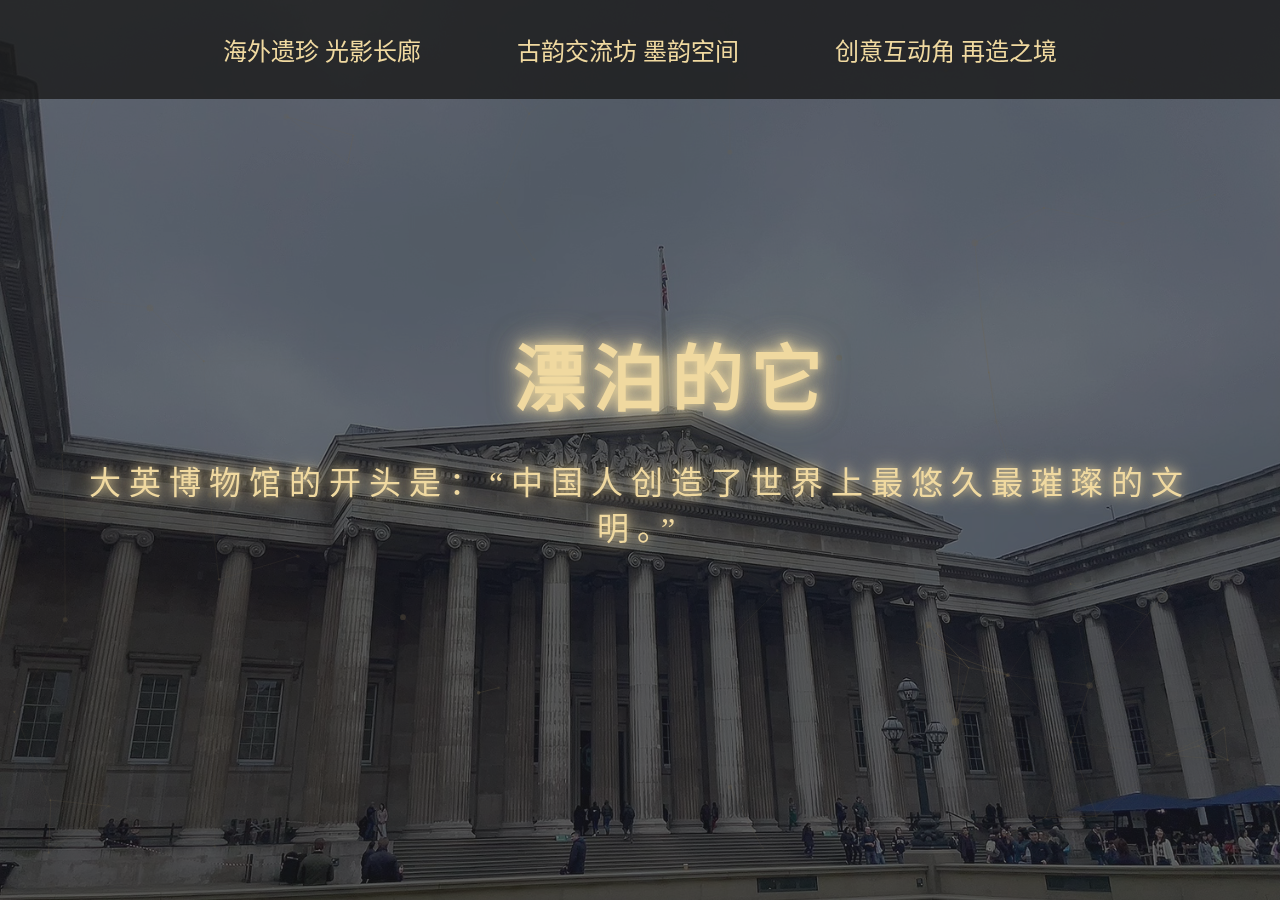
<file: index.html>
<!DOCTYPE html>
<html lang="zh-CN">
<head>
    <meta charset="UTF-8">
    <meta name="viewport" content="width=device-width, initial-scale=1.0">
    <title>漂泊的它 - 大英博物馆的开头是：“中国人创造了世界上最悠久最璀璨的文明。”</title>
    <link rel="stylesheet" href="css/style.css">
    <link href="https://fonts.googleapis.com/css2?family=Cinzel+Decorative&display=swap" rel="stylesheet">
</head>
<body>
    <div class="main-container">
        <!-- 首屏视效 -->
        <div class="hero-section" id="particles-js">
            <div class="title-container">
                <h1 class="main-title">漂泊的它</h1>
                <p class="subtitle">大英博物馆的开头是：“中国人创造了世界上最悠久最璀璨的文明。”</p>
            </div>
            
            <!-- 导航文物容器 -->
            <div class="nav-artifacts">
                <a href="overseas.html" class="artifact bronze" data-type="bronze">
                    <div class="artifact-inner">
                        <span class="artifact-label">海外遗珍</span>
                        <span class="artifact-sub">光影长廊</span>
                    </div>
                </a>
                <a href="forum.html" class="artifact porcelain" data-type="porcelain">
                    <div class="artifact-inner">
                        <span class="artifact-label">古韵交流坊</span>
                        <span class="artifact-sub">墨韵空间</span>
                    </div>
                </a>
                <a href="creative.html" class="artifact scroll" data-type="scroll">
                    <div class="artifact-inner">
                        <span class="artifact-label">创意互动角</span>
                        <span class="artifact-sub">再造之境</span>
                    </div>
                </a>
            </div>
        </div>
    </div>

    <script src="js/particles.min.js"></script>
    <script src="js/main.js"></script>
</body>
</html>
</file>
<file: css/style.css>
/* 全局样式 */
:root {
    --primary-color: #1A1A1A;
    --secondary-color: #E5C687;
    --text-color: #E5C687;
    --bronze-color: #639A6A;
    --porcelain-color: #3E6276;
    --scroll-color: #DF9E65;
    --highlight-color: #F8F3E6;
}

body {
    margin: 0;
    padding: 0;
    font-family: "Source Han Serif CN", "思源宋体", serif;
    background-color: var(--primary-color);
    color: #F0D9A0;
    overflow-x: hidden;
}

.main-container {
    width: 100vw;
    height: 100vh;
}

/* 首屏样式 */
.hero-section {
    position: relative;
    width: 100%;
    height: 100vh;
    display: flex;
    flex-direction: column;
    justify-content: center;
    align-items: center;
    background-image: url('../images/british-museum.png');
    background-size: cover;
    background-position: center;
    background-repeat: no-repeat;
    background-blend-mode: overlay;
    overflow: hidden;
    z-index: 1;
}
.hero-section::before {
    content: '';
    position: absolute;
    top: 0;
    left: 0;
    width: 100%;
    height: 100%;
    background-color: rgba(26, 26, 26, 0.6);
    z-index: 2;
}
.title-container {
    text-align: center;
    z-index: 1000;
    position: absolute;
    top: 50%;
    left: 50%;
    transform: translate(-50%, -50%);
    padding: 1rem;
    width: 90%;
    pointer-events: none;
    animation: none !important;
    opacity: 1 !important;
    transition: none !important;
}

.main-title {
    font-family: "HYShangWeiShouShu", "汉仪尚巍手书", cursive;
    font-size: 4.5rem;
    color: #F0D9A0;  /* 更亮的金色 */
    margin: 0;
    text-shadow: 
    0 0 10px rgba(240, 217, 160, 0.9),
    0 0 20px rgba(240, 217, 160, 0.7),
    0 0 30px rgba(240, 217, 160, 0.5),
    0 0 40px rgba(240, 217, 160, 0.3);
    letter-spacing: 0.1em;
    z-index: 1000;
    position: relative;
    padding: 0.5rem 2rem;
    display: block;
    width: 100%;
    text-align: center;
}

.subtitle {
    font-size: 2rem;
    letter-spacing: 0.5rem;
    color: #F0D9A0;  /* 与主标题相同的金色 */
    text-shadow: 
        0 0 10px rgba(240, 217, 160, 0.9),
        0 0 20px rgba(240, 217, 160, 0.7);
    opacity: 1;
    font-weight: 400;
    z-index: 100;
    position: relative;
    margin-top: 1rem;
    padding: 0.5rem 1rem;
    border-radius: 5px;
}


/* 导航栏样式 */
.nav-artifacts {
    display: flex;
    justify-content: center;
    gap: 2rem;
    z-index: 1000;
    padding: 1rem 0;
    position: fixed;
    top: 0;
    left: 50%;
    transform: translateX(-50%);
    width: 100%;
    background: rgba(26, 26, 26, 0.8);
    transition: opacity 0.3s ease;
    opacity: 0;
}

body:hover .nav-artifacts {
    opacity: 1;
}

.artifact,
.artifact:hover,
.artifact:active,
.artifact:focus,
.artifact:visited,
.artifact-inner,
.artifact-inner:hover,
.artifact-inner:active,
.artifact-inner:focus,
.artifact-inner:visited {
    font-family: "HYShangWeiShouShu", "汉仪尚巍手书", cursive;
    font-size: 1.5rem;
    color: #F0D9A0 !important;
    text-decoration: none !important;
    border-bottom: none !important;
    box-shadow: none !important;
    outline: none !important;
    transition: all 0.3s ease;
    padding: 0.5rem 1rem;
}

.artifact::after,
.artifact::before,
.artifact-inner::after,
.artifact-inner::before {
    content: none !important;
    display: none !important;
}

.nav-link:hover,
.artifact-inner:hover {
    color: #F0D9A0 !important;
    text-shadow: 0 0 10px rgba(240, 217, 160, 0.5);
}

@media (max-height: 800px) {
    .title-container {
        width: 95%;
    }
    .main-title {
        font-size: 3.5rem;
    }
    .subtitle {
        font-size: 1.5rem;
        color: #F0D9A0;
    }
    .nav-artifacts {
        gap: 1rem;
    }
    .nav-link {
        font-size: 1.2rem;
    }
}


/* 动画 */
@keyframes fadeIn {
    from { opacity: 0; }
    to { opacity: 1; }
}

/* 文物详情页统一样式 */
.artifact-detail-container {
    max-width: 1200px;
    margin: 2rem auto;
    padding: 2rem;
    background-color: rgba(26, 26, 26, 0.7);
    border: 1px solid var(--secondary-color);
    border-radius: 10px;
}

.artifact-title {
    font-family: "HYShangWeiShouShu", "汉仪尚巍手书", cursive;
    font-size: 3rem;
    color: var(--secondary-color);
    text-align: center;
    margin-bottom: 2rem;
    text-shadow: 0 0 10px rgba(229, 198, 135, 0.5);
}

.artifact-content {
    display: flex;
    flex-wrap: wrap;
    gap: 2rem;
    justify-content: center;
}

.artifact-image {
    flex: 1;
    min-width: 300px;
    max-width: 500px;
    height: 400px;
    background-color: rgba(229, 198, 135, 0.1);
    border: 1px solid var(--secondary-color);
    display: flex;
    align-items: center;
    justify-content: center;
    overflow: hidden;
}

.artifact-image img {
    max-width: 100%;
    max-height: 100%;
    object-fit: contain;
}

.artifact-description {
    flex: 1;
    min-width: 300px;
    max-width: 600px;
    color: var(--highlight-color);
    line-height: 1.8;
    font-size: 1.1rem;
}

.back-button {
    display: inline-block;
    margin-top: 2rem;
    padding: 0.5rem 1.5rem;
    background-color: rgba(229, 198, 135, 0.2);
    color: var(--secondary-color);
    border: 1px solid var(--secondary-color);
    border-radius: 5px;
    text-decoration: none;
    transition: all 0.3s ease;
}

.back-button:hover {
    background-color: rgba(229, 198, 135, 0.4);
    transform: translateY(-2px);
}

/* 彩蛋特效 */
.inscription-effect {
    position: fixed;
    top: 0;
    left: 0;
    width: 100%;
    height: 100%;
    display: flex;
    justify-content: center;
    align-items: center;
    font-family: "HYShangWeiShouShu", "汉仪尚巍手书", cursive;
    font-size: 8rem;
    color: var(--secondary-color);
    background-color: rgba(10, 10, 10, 0.9);
    z-index: 100;
    animation: flashIn 0.3s ease-out;
}

@keyframes flashIn {
    0% { opacity: 0; transform: scale(0.5); }
    50% { opacity: 1; transform: scale(1.1); }
    100% { transform: scale(1); }
}
@keyframes glow {
    0% { text-shadow: 0 0 10px rgba(229, 198, 135, 0.8); }
    50% { text-shadow: 0 0 20px rgba(229, 198, 135, 0.9), 0 0 30px rgba(229, 198, 135, 0.5); }
    100% { text-shadow: 0 0 10px rgba(229, 198, 135, 0.8); }
}

/* 文物纹样投射效果 */
.artifact:hover::after {
    content: '';
    position: absolute;
    bottom: -50px;
    left: 50%;
    transform: translateX(-50%);
    width: 100px;
    height: 100px;
    background-size: contain;
    background-repeat: no-repeat;
    background-position: center;
    opacity: 0;
    transition: opacity 0.3s ease;
}

.bronze:hover::after {
    opacity: 0;
}

.porcelain:hover::after {
    background-image: url('../images/porcelain-pattern.png');
    opacity: 0.7;
}

.scroll:hover::after {
    background-image: url('../images/scroll-pattern.png');
    opacity: 0.7;
}
</file>
